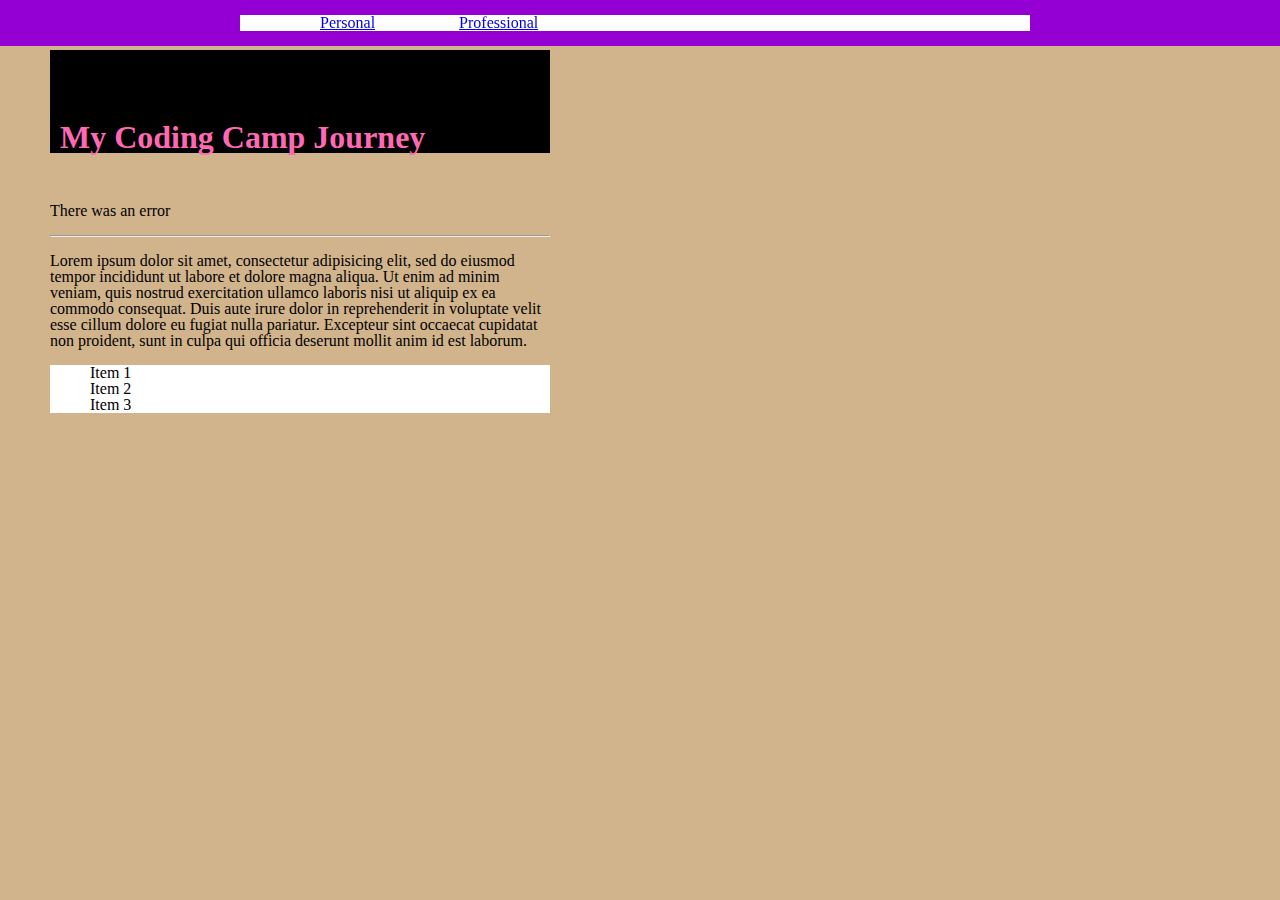
<file: Blog/index.html>
<!DOCTYPE html>
<html lang="en">
<head>
  <link rel="stylesheet" href="/Theme/style.css">
  <meta charset="UTF-8">
  <meta name="viewport" content="width=device-width, initial-scale=1.0">
  <meta http-equiv="X-UA-Compatible" content="ie=edge">
  <title>Ramona's Blog</title>
</head>

<body>

  <div class="navigation">
      <Ul class="container">
        <li id=hover>
          <a href="http://ramonaspeaks.com">Personal</a>
          <ul class="dropdown">
            <li><a href="http://ramonaspeaks.com/work-with-ramona/life-vantage-coaching/">Vantage Coaching</a></li>
            <li><a href="https://youtu.be/M5jIHLIMXhQ">Speaker</a></li>
            <li><a href="/Blog/index.html">Blog</a></li>
            <li><a href="/Haiku.md">Haiku</a></li>
          </ul>
        </li>
        <li>
          <a href="http://wordcatchers.com">Professional</a>
          <ul class="dropdown">
            <li><a href="#">Choose Your Own Adventure</a></li>
            <li><a href="#">RamonaSpeaks.com</a></li>
            <li><a href="http://ramonaspeaks.com/write-to-publish-bookcamp/">Landing Page</a></li>
            <li><a href="#">eBook Pulishing</a></li>
          </Ul>
        </li>
  </div>
<div class="header">
<p>
<p>
    <h1> My Coding Camp Journey</h1>
</p>
</p>
</div>


<div class="content">
<H2>The Mind of A Frontend Developer</h2>
<p> Learning something for the first time can be nerve wrecking, especially if it's coding. Even if you have a level of familiarity, relearning a skill can be nerving. This blog shares my coding camp journey through <span class="highlight"> Savvy Coders.</span> One thing that I know is that you have to give 100% and more and engage your whole self into learning. It also takes consistent, correct practice to come to master. I'm ready to learn so I can grow and earn!</p>
<img src="https://s3.amazonaws.com/after-school-assets/coding-super-power.jpg" width=50% height=50% alt="splash page"></a>
</div>
<p>

  <hr>

<div class="footer">
  <P>Lorem ipsum dolor sit amet, consectetur adipisicing elit, sed do eiusmod tempor incididunt ut labore et dolore magna aliqua. Ut enim ad minim veniam, quis nostrud exercitation ullamco laboris nisi ut aliquip ex ea commodo consequat. Duis aute irure dolor in reprehenderit in voluptate velit esse cillum dolore eu fugiat nulla pariatur. Excepteur sint occaecat cupidatat non proident, sunt in culpa qui officia deserunt mollit anim id est laborum.</P>
</div>
<ul id = Footer-Color>
  <li>Item 1</li>
  <li>Item 2</li>
  <li>Item 3</li>
</ul>
<script src="https://cdnjs.cloudflare.com/ajax/libs/jquery/3.2.1/jquery.js" charset="utf-8"></script>
<script src="/js/blog.js" charset="utf-8"></script>
</body>
</html>
</file>
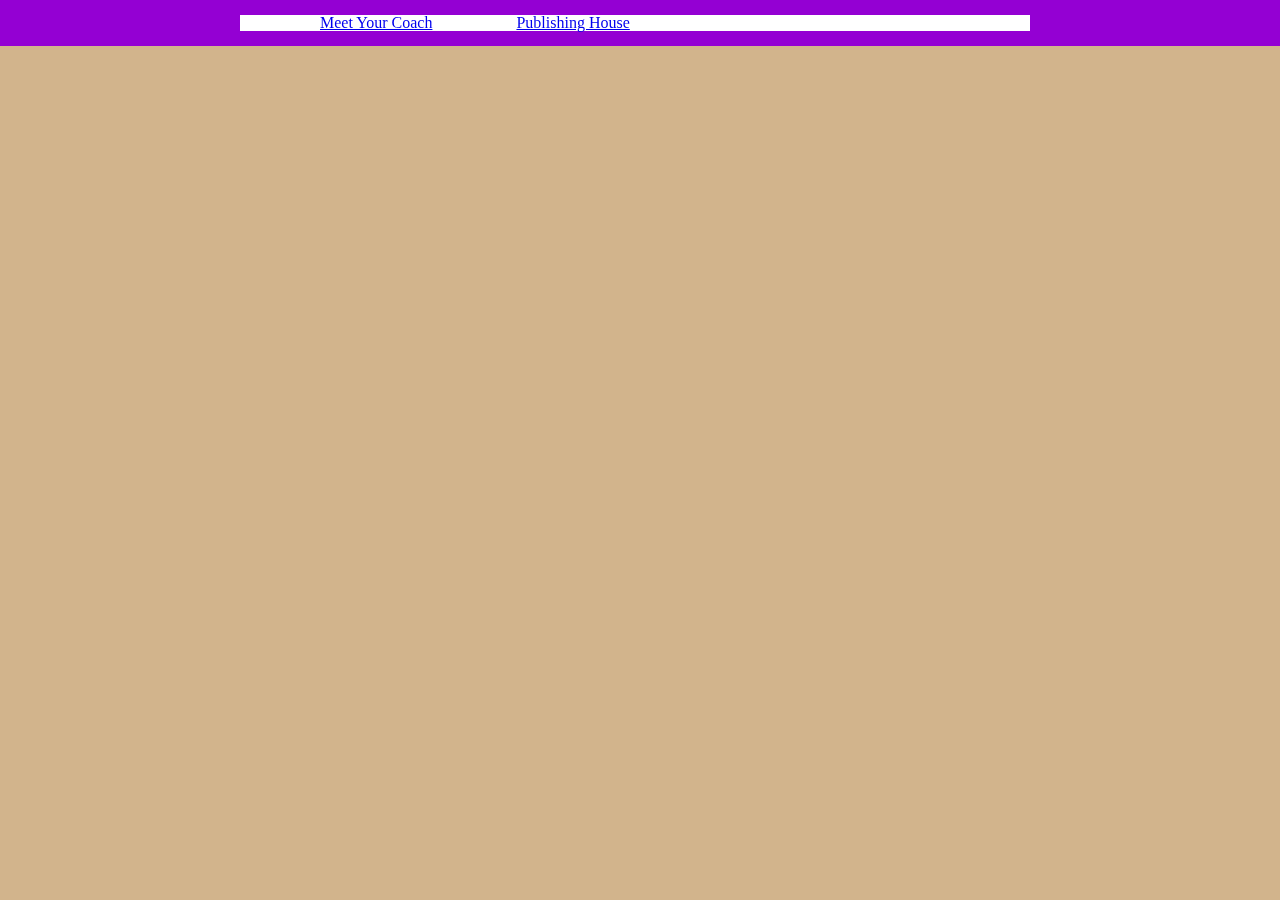
<file: Projects/index.html>
<!DOCTYPE html>
<html lang="en">
<head>
<link rel="stylesheet" href="/Theme/style.css">
  <meta charset="UTF-8">
  <meta name="viewport" content="width=device-width, initial-scale=1.0">
  <meta http-equiv="X-UA-Compatible" content="ie=edge">
  <title> My Class Day 4</title>
</head>
<body>

  <div class="navigation">
      <Ul class="container">
        <li id=hover>
          <a href="http://ramonaspeaks.com">Meet Your Coach</a>
          <ul class="dropdown">
            <li><a href="http://ramonaspeaks.com/work-with-ramona/life-vantage-coaching/">Vantage Coaching</a></li>
            <li><a href="http://ramonaspeaks.com/work-with-ramona/mind-mapping-workshop/">Mind Mapping</a></li>
            <li><a href="/Blog/index.html">Coding Blog</a></li>
            <li><a href="/Haiku.md">Haiku</a></li>
          </ul>
        </li>
        <li>
          <a href="http://wordcatchers.com">Publishing House</a>
          <ul class="dropdown">
            <li><a href="#">Your Life Story</a></li>
            <li><a href="#">Academic Writing</a></li>
            <li><a href="http://ramonaspeaks.com/write-to-publish-bookcamp/">Self-Publishing</a></li>
            <li><a href="#">eBook Pulishing</a></li>
          </Ul>
        </li>
  </div>



  <ul>
    <li><a :hover href="#"</li>
    <li><a href="#"</li>
    <li><a href="#"</li>
    <li><a href="#"</li>
  </ul>
</body>
</html>
</file>
<file: Projects/Grid/index.html>
<!DOCTYPE html>
<html lang="en">
<head>
  <meta charset="UTF-8">
  <meta name="viewport" content="width=device-width, initial-scale=1.0">
  <meta http-equiv="X-UA-Compatible" content="ie=edge">
  <link rel="stylesheet" href="/Theme/grid.css">
  <title>Document</title>
</head>
<body>
  <div id="grid">
    <div></div>
    <div></div>
    <div></div>
    <div></div>
    <div></div>
    <div></div>
    <div></div>
  </div>
</body>
</html>
</file>
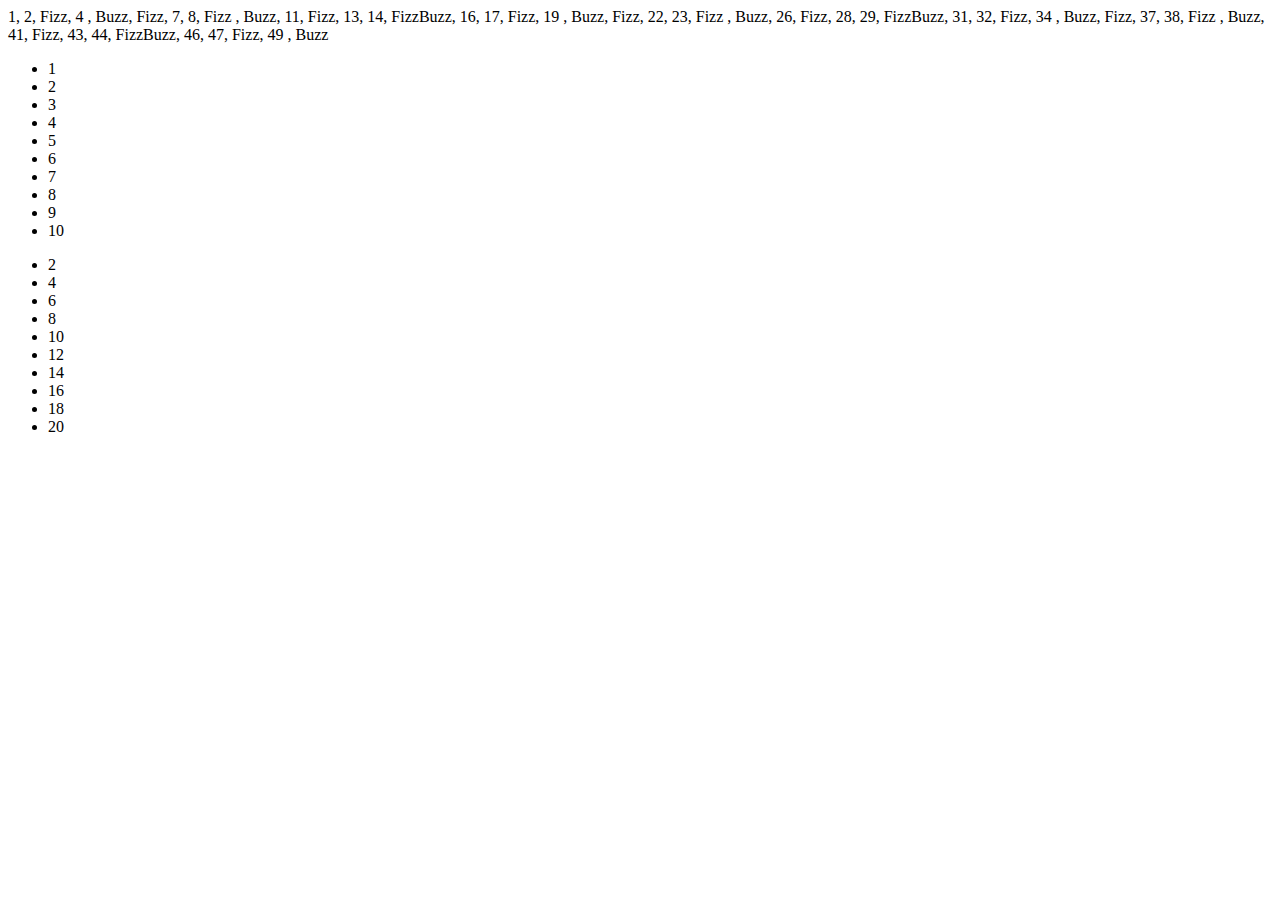
<file: Projects/loops/index.html>
<!DOCTYPE html>
<html lang="en">
<head>
  <meta charset="UTF-8">
  <meta name="viewport" content="width=device-width, initial-scale=1.0">
  <meta http-equiv="X-UA-Compatible" content="ie=edge">

  <title>Ramona's Loop Playground</title>
</head>
<body>
<div id="fizzbuzz"></div>
<ul id="count">
  <li></li>
  <li></li>
  <li></li>
  <li></li>
  <li></li>
  <li></li>
  <li></li>
  <li></li>
  <li></li>
  <li></li>
</ul>
<ul id="evens"></ul>
<script src="https://cdnjs.cloudflare.com/ajax/libs/jquery/3.2.1/jquery.js" charset="utf-8"></script>
<script src="/js/loops.js" charset="utf-8"></script>
</body>
</html>
</file>
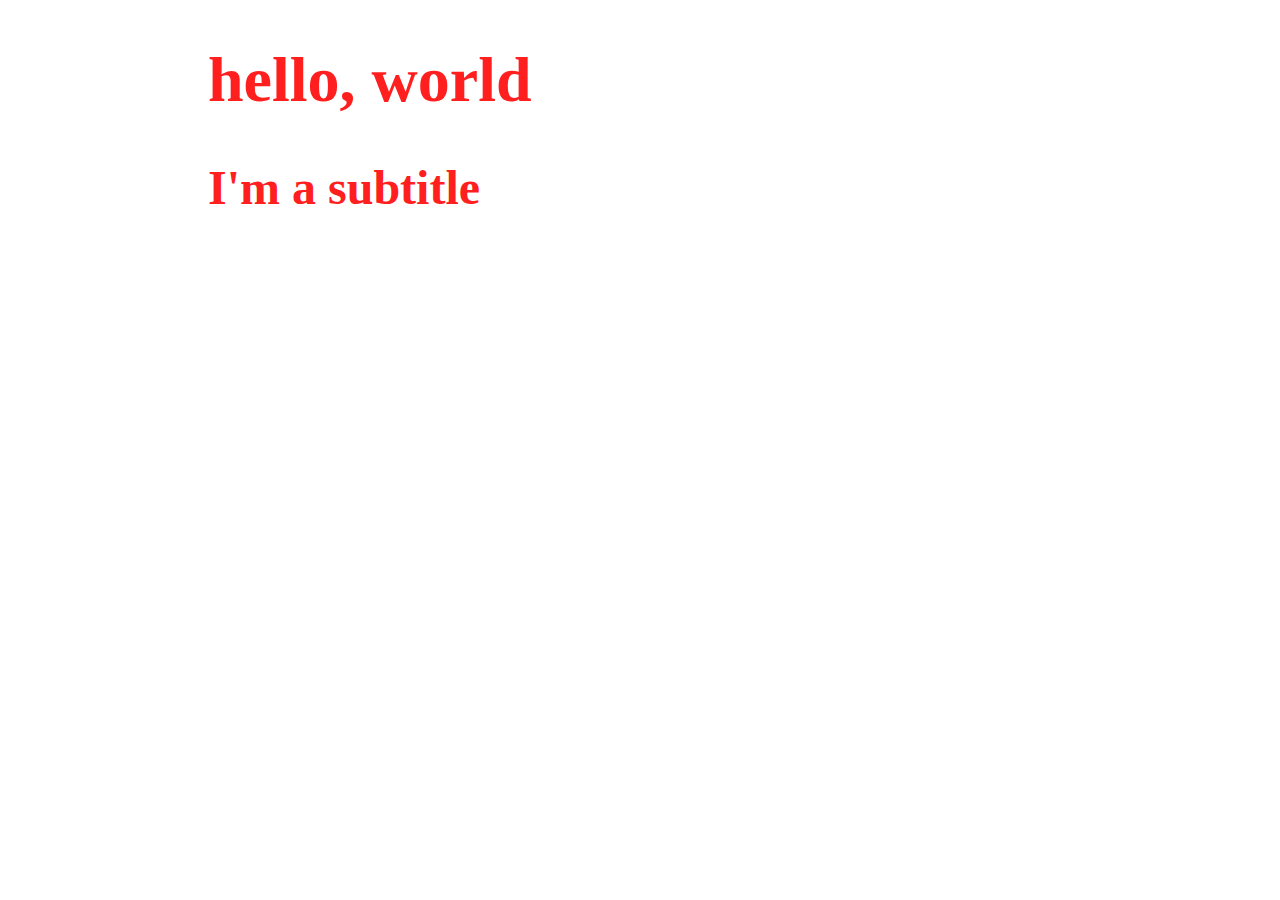
<file: Projects/sandbox/index.html>
<!DOCTYPE html>
<html lang="en">
<head>
  <meta charset="UTF-8">
  <meta name="viewport" content="width=device-width, initial-scale=1.0">
  <meta http-equiv="X-UA-Compatible" content="ie=edge">
  <title>RJ Sandbox</title>
</head>
<body>
  <div id="output">

  </div>

<script src="https://cdnjs.cloudflare.com/ajax/libs/jquery/3.2.1/jquery.js" charset="utf-8"></script>
<script src="/js/sandbox.js" charset="utf-8"></script>
</body>
</html>
</file>
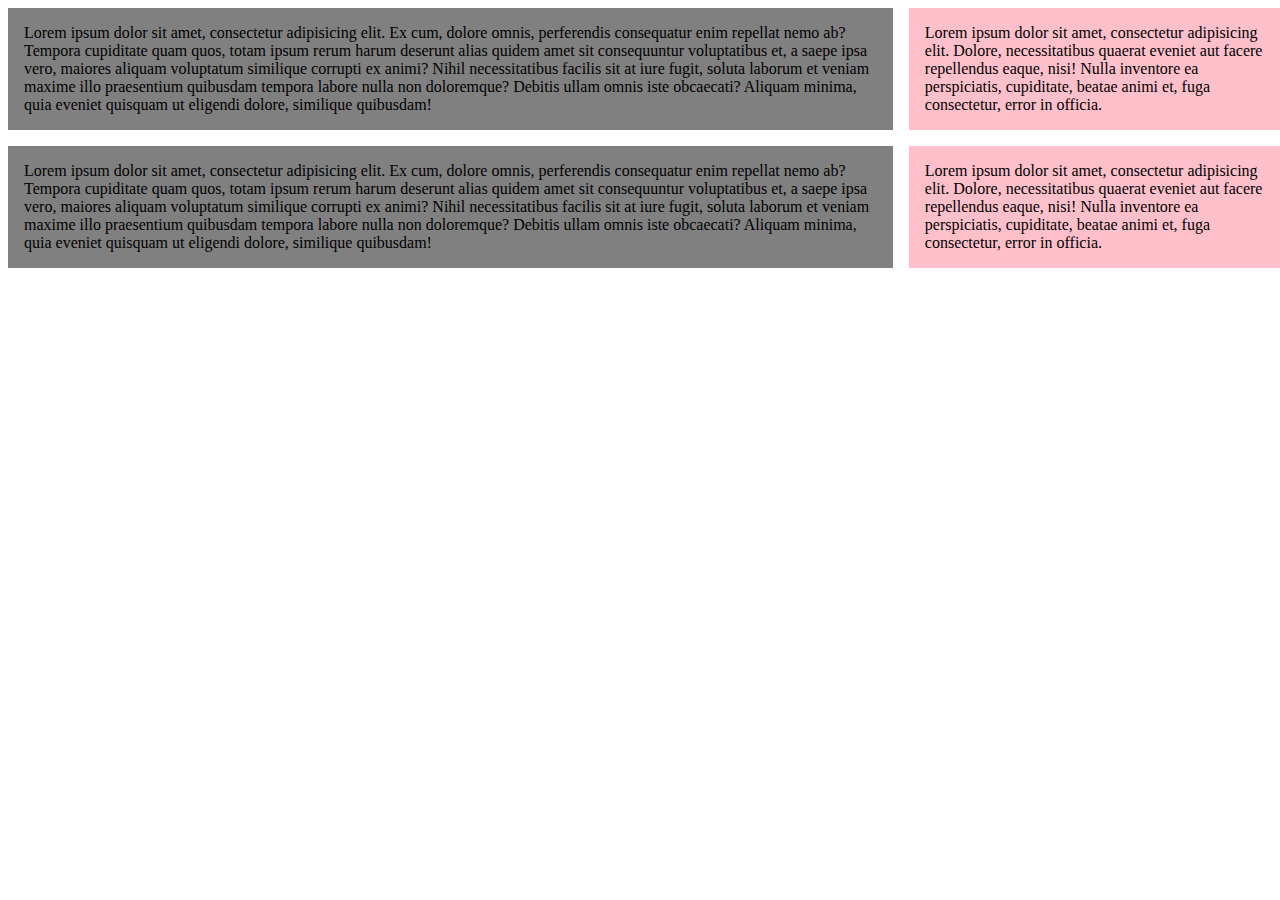
<file: Projects/showcase/index.html>
<!DOCTYPE html>
<html lang="en">
<head>
  <meta charset="UTF-8">
  <title>CSS Grids</title>
  <style>
    .gridContainer{
      display:grid;
      grid-template-columns: 70% 30%;
      /*
      grid-column-gap: 1em;
      grid-row-gap: 1em;
      */
      grid-gap: 1em;
    }

    .gridContainer > div{
      background-color: pink;
      padding: 1em;
    }
    .gridContainer > div:nth-child(odd){
      background-color: grey;
    }
  </style>
</head>
<body>
  <div class="gridContainer">
    <div>
      Lorem ipsum dolor sit amet, consectetur adipisicing elit. Ex cum, dolore omnis, perferendis consequatur enim repellat nemo ab? Tempora cupiditate quam quos, totam ipsum rerum harum deserunt alias quidem amet sit consequuntur voluptatibus et, a saepe ipsa vero, maiores aliquam voluptatum similique corrupti ex animi? Nihil necessitatibus facilis sit at iure fugit, soluta laborum et veniam maxime illo praesentium quibusdam tempora labore nulla non doloremque? Debitis ullam omnis iste obcaecati? Aliquam minima, quia eveniet quisquam ut eligendi dolore, similique quibusdam!
    </div>
    <div>
      Lorem ipsum dolor sit amet, consectetur adipisicing elit. Dolore, necessitatibus quaerat eveniet aut facere repellendus eaque, nisi! Nulla inventore ea perspiciatis, cupiditate, beatae animi et, fuga consectetur, error in officia.
    </div>


    <div>
      Lorem ipsum dolor sit amet, consectetur adipisicing elit. Ex cum, dolore omnis, perferendis consequatur enim repellat nemo ab? Tempora cupiditate quam quos, totam ipsum rerum harum deserunt alias quidem amet sit consequuntur voluptatibus et, a saepe ipsa vero, maiores aliquam voluptatum similique corrupti ex animi? Nihil necessitatibus facilis sit at iure fugit, soluta laborum et veniam maxime illo praesentium quibusdam tempora labore nulla non doloremque? Debitis ullam omnis iste obcaecati? Aliquam minima, quia eveniet quisquam ut eligendi dolore, similique quibusdam!
    </div>
    <div>
      Lorem ipsum dolor sit amet, consectetur adipisicing elit. Dolore, necessitatibus quaerat eveniet aut facere repellendus eaque, nisi! Nulla inventore ea perspiciatis, cupiditate, beatae animi et, fuga consectetur, error in officia.
    </div>
  </div>

</body>
</html>
</file>
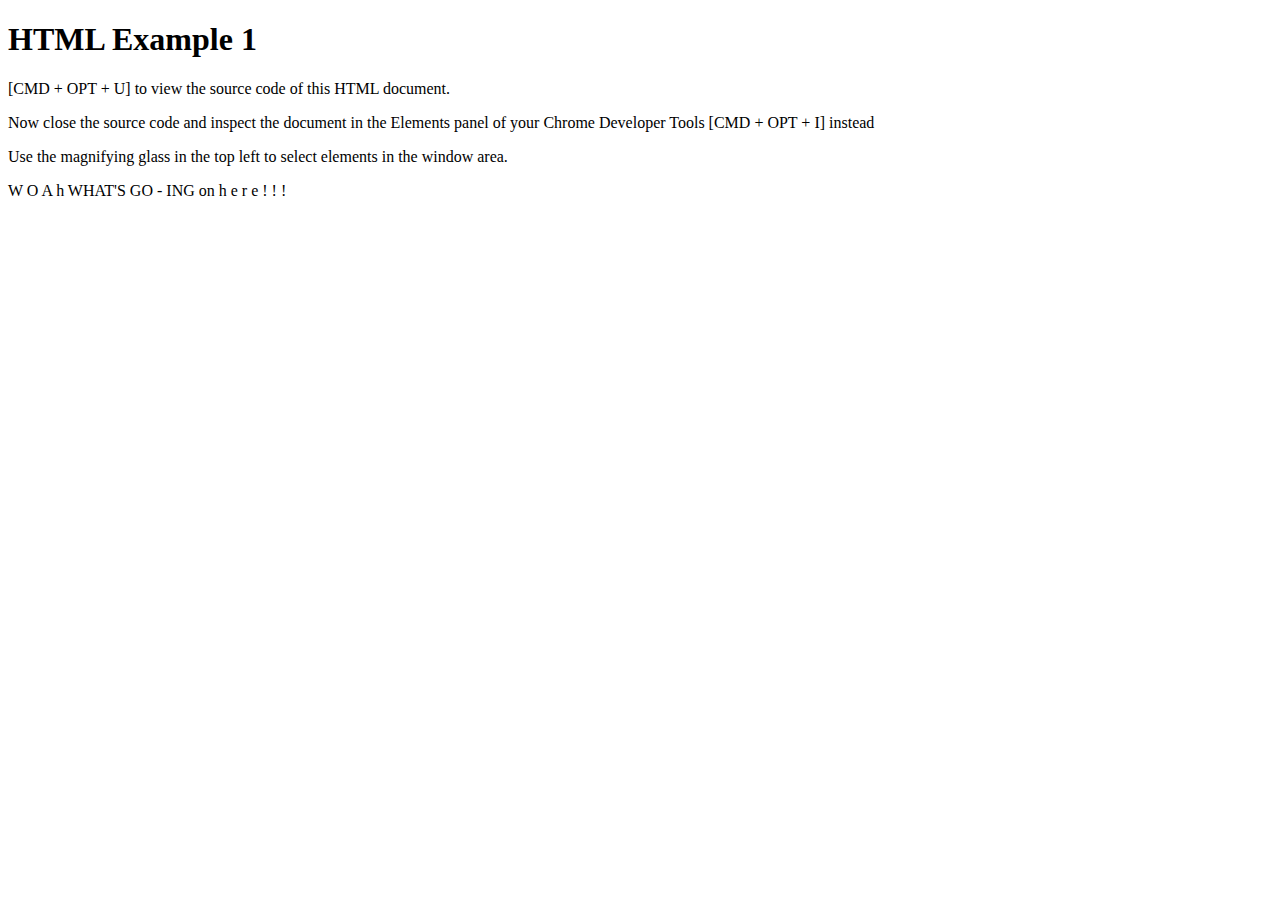
<file: example.html>
<!DOCTYPE html>
<html>
<head>
<title>HTML EXAMPLE</title>
</head>
<body>

<h1>HTML Example 1</h1>
<p>[CMD + OPT + U] to view the source code of this HTML document.</p>
<p>Now close the source code and inspect the document in the Elements panel of your Chrome Developer Tools [CMD + OPT + I] instead</p>
<p>Use the magnifying glass in the top left to select elements in the window area.</p>
<p>
  W  O  A  h
    WHAT'S
  GO  -  ING
                    on


  h   e   r   e
              !
        !
  !
</p>
<!-- ALERT: THIS IS JUST A COMMENT -->

<!--

    SECRET: Developers often use comments to annotate their code.

            ...or complain about their bosses. They aren't rendered on the page.
            So only people who view the source code get to see them. Fun!

-->
</body>
</html>
</file>
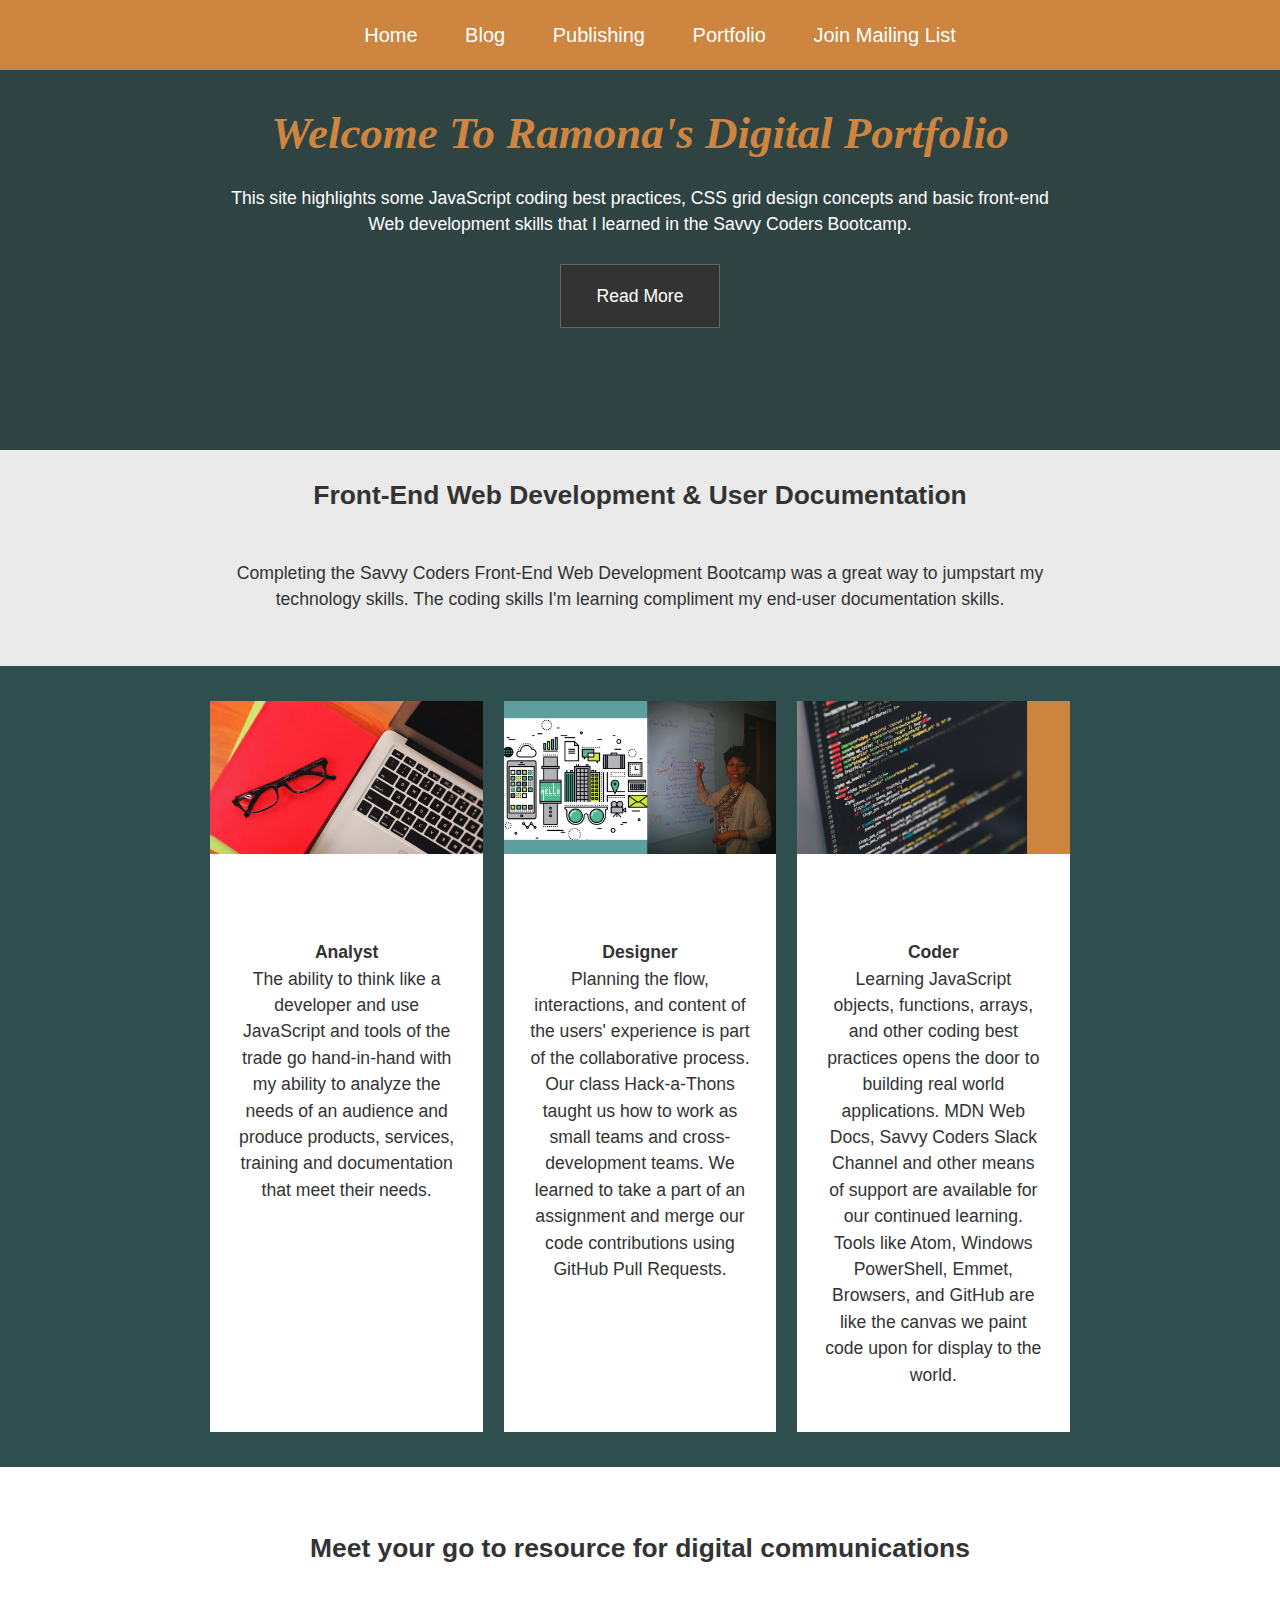
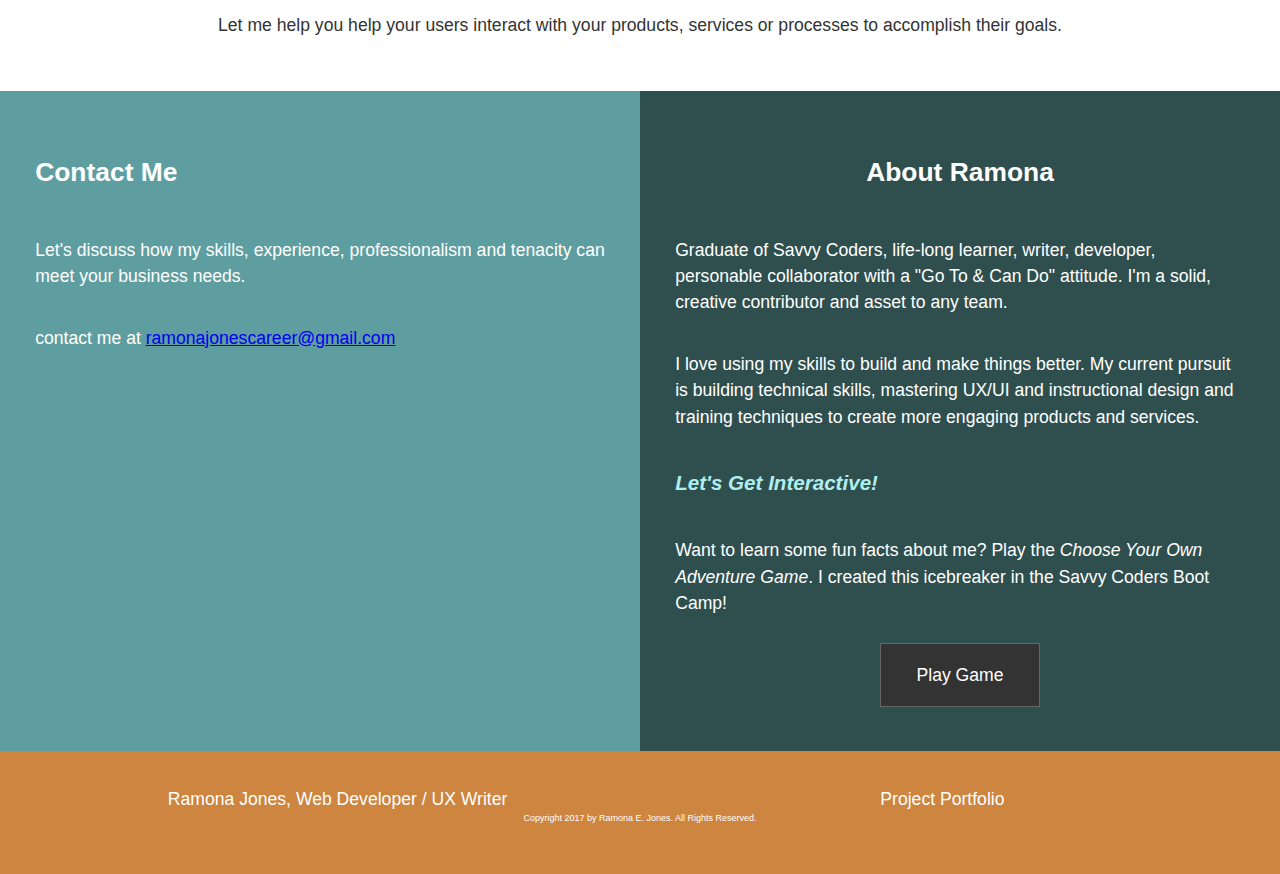
<file: Projects/choose-your-own-adventure/new-adventure.html>
<!DOCTYPE html>
<html lang="en">
<head>
  <meta charset="UTF-8">
  <meta name="viewport" content="width=device-width, initial-scale=1.0">
  <meta http-equiv="X-UA-Compatible" content="ie=edge">
<link rel="stylesheet" href="new-adventure.css">
  <title>Ramona Jones Web Development Portfolio</title>
</head>
<body>
  <div id="navigation" class="navigation">
    <ul>
      <li><a href="index.html">Home</a> </li>
      <li><a href="http://ramonaspeaks.com/blog/">Blog</a> </li>
      <li><a href="http://wordcatchers.com">Publishing</a></li>
      <li><a href="new-adventure.html">Portfolio</a></li>
        <li><a href="contact.html">Join Mailing List</a></li>
    </ul>
  </div>

  <!-- Header Showcase Note content-wrap lets us wrap our text-->
  <header id="showcase" class="grid">
     <div class="bg-image"></div>
     <div class="content-wrap">
      <h1>Welcome To Ramona's Digital Portfolio</h1>
      <p>This site highlights some JavaScript coding best practices, CSS grid design concepts and basic front-end Web development skills that I learned in the Savvy Coders Bootcamp.</p>
      <a href="#section-b" class="btn">Read More</a>
      </div>
  </header>

  <!-- Section A -->
<main id="main">
<section id="section-a" class="grid">
  <div class="content-wrap">
  <h2 class="content-title">Front-End Web Development & User Documentation</h2>
  <p>Completing the Savvy Coders Front-End Web Development Bootcamp was a great way to jumpstart my technology skills. The coding skills I'm learning compliment my end-user documentation skills.</p>
  </div>
</section>

<!-- Section B -->
<section id="section-b" class="grid">
  <ul>
    <li>
      <div class="card">
        <img src="./web-images/analyst.png" alt="Ramona Jones' UX Writer. Hire a Front-end Web Developer with Technical Writing and Project Coordination Skills">
        <div class="card-content">
          <h3 class="card-title"></h3>
        <p><b>Analyst</b><br>The ability to think like a developer and use JavaScript and tools of the trade go hand-in-hand with my ability to analyze the needs of an audience and produce products, services, training and documentation that meet their needs.</p>
        </div>
      </div>
    </li>
    <li>
      <div class="card">
        <img src="./web-images/uxwriter.png" alt="Ramona Jones' Splash Page. Hire a Front-end Web Developer with Technical Writing and Project Coordination Skills">
        <div class="card-content">
          <h3 class="card-title"></h3>
        <p><b>Designer</b><br>Planning the flow, interactions, and content of the users' experience is part of the collaborative process. Our class Hack-a-Thons taught us how to work as small teams and cross-development teams. We learned to take a part of an assignment and merge our code contributions using GitHub Pull Requests.</p>
        </div>
      </div>
    </li>
    <li>
      <div class="card">
        <img src="./web-images/webdev.png" alt="Ramona Jones' Splash Page. Hire a Front-end Web Developer with Technical Writing and Project Coordination Skills">
        <div class="card-content">
          <h3 class="card-title"></h3>
        <p><b>Coder</b><br>Learning JavaScript objects, functions, arrays, and other coding best practices opens the door to building real world applications. MDN Web Docs, Savvy Coders Slack Channel and other means of support are available for our continued learning.
          <br>Tools like Atom, Windows PowerShell, Emmet, Browsers, and GitHub are like the canvas we paint code upon for display to the world.</p>
        </div>
      </div>
    </li>
  </ul>
</section>

<!-- Section C -->
<section id="section-c" class="grid">
<div class="content-wrap">
  <h2 class="content-title">Meet your go to resource for digital communications</h2>
  <p>Let me help you help your users interact with your products, services or processes to accomplish their goals.</p>
</div>
</section>


<!-- Section D -->
<section id="section-d" class="grid">
<div class="box">
  <h2 class="content-title">Contact Me</h2>
  <p>Let's discuss how my skills, experience, professionalism and tenacity can meet your business needs.</p>
  <p>contact me at <a href="mailto:ramonajonescareer@gmail.com?subject=Saw Your Portfolio; Let's talk about a career">ramonajonescareer@gmail.com</a></p>
</div>
<div class="box">
  <h2 class="content-title">About Ramona</h2>
  <p>Graduate of Savvy Coders, life-long learner, writer, developer,  personable collaborator with a "Go To & Can Do" attitude.  I'm a solid, creative contributor and asset to any team. </p>
  <p>I love using my skills to build and make things better. My current pursuit is building technical skills, mastering UX/UI and instructional design and training techniques to create more engaging products and services.</p>
<h3>Let's Get Interactive!</h3>
  <p>Want to learn some fun facts about me? Play the <i>Choose Your Own Adventure Game</i>. I created this icebreaker in the Savvy Coders Boot Camp!</p>
  <a href="index.html" class="btn" >Play Game</a>
</div>
</main>

<!-- Footer -->
<footer id="main-footer" class="grid">
<div>Ramona Jones, Web Developer / UX Writer</div>
<div>Project Portfolio</div> <br>
<div class=footer>Copyright 2017 by Ramona E. Jones. All Rights Reserved.</div>
</footer>

<!-- all HTML content goes above this line -->
    <!-- connected libraries -->
    <script src="https://cdnjs.cloudflare.com/ajax/libs/jquery/3.2.1/jquery.min.js"></script>

    <!-- connected custom scripts -->
    <script type="text/javascript" src="/js/chooseYourOwnAdventure.js"></script>
    <script src="/js/chooseYourOwnAdventure.js" charset="utf-8"></script>
</body>
</html>
</file>
<file: Theme/style.css>
body {
	line-height: 1;
}
ol, ul {
	list-style: none;
}
blockquote, q {
	quotes: none;
}
blockquote:before, blockquote:after,
q:before, q:after {
	content: '';
	content: none;
}
table {
	border-collapse: collapse;
	border-spacing: 0;
}

.container {
  max-width: 750px;
  margin: 10px auto;
}

  body{
    box-sizing: border-box;
      width: 500px;
      height: 500px;
    background-color: tan;
    max-width: 100px auto;
		margin: 50px
  }
  h1{
    color: hotpink;
  }
  ul{
    background-color: white;
  }
  .ExtraPink {
    color: pink;
  }
subheader {
    font-style: italic; color: darkgrey; font-weight: 500;
  }
  .header {
    padding-left: 10px;
		padding-top: 50px;
    margin-top: 50px;
		margin-bottom: 50px;
    background-color: black;
    text-decoration-color: DarkViolet;
    }
  }
.content {
  border: 2px solid red;
  padding: 50px 10px 20px 30px;
  margin: 10px 0px 0px 0px;
	background-color: lightblue;
}
.navigation {
	position: fixed;
  top: 0;
  right:0;
  width: 100vw;
  padding: 5px;
	border: hotpink;
  background-color: DarkViolet;
}
.navigation .dropdown {
  display: none;
  position: absolute;
  top: 55px;
  right: 0;
}
.navigation .dropdown:hover {
  display: block;
}
.navigation a:hover + .dropdown,
.navigation .dropdown:hover {
  display: block;
}
.navigation > ul > li {
  position: relative;
  margin: 4;
  padding:40px;
  display: inline;
}
/*.navigation > ul > li:hover {
  background-color: white;
}*/
.links {
border: blue;
}
.footer: {
	border: yellow;
  background-color: pink;
  max-width: 10px;

div>p {
  background-color: gold;
}
.div + footer >p {
  font-style: italic; color: lightgrey;
}
.image {

}
#Footer-Color {
  background-color:orange;
}
#Footer-Color > li:first-child {
  background-color: White;
}
#Footer-Color > li:last-child {
  background-color: White;
}
#Footer-Color > li:nth-child(2) {
  background-color: White;
}
#Footer-Color > li:nth-child(2n+1) {
  background-color: Red;
}
.Footer li:hover {
  background-color: grey;
}
.hover {
  background-color: grey;
}

  input[type="text"] {
    background-color: purple;
  }
  input[type="checkbox"]{
    padding: 40px;
  }

	/* chooseYourOwnAdventure grid layout and styles */
.wrapper {
		display: grid;
		grid-template-columns: repeat(7, 1fr);
		grid-auto-rows: minmax(100px, auto);
		grid-gap: 20px;
}
.header {
  grid-column-start: 1;
  grid-column-end: 4;
}


.formheader {
    width: 100%;
    max-width: 800px;
}

.formheader > div {
    margin: 5px;
}

.formheader > div > input {
    width: 100%;
}
</file>
<file: Theme/grid.css>
#grid {
display: grid;
grid-template-columns: repeat(3, 1fr);
}
#grid > div {
  background-color: hotpink;
  padding: 1em;
  margin: 0.25em;
}

#grid > div:first-child {
  grid-column: 1 / -1

}

@media (min-width: 415px) {
  #grid > div {
    grid-template-columns: repeat(3, 1fr);
  }
}
</file>
<file: Projects/choose-your-own-adventure/new-adventure.css>
/* Core Styles */

body {
  margin: 0;
  font-family: Arial, Helvetica, Georgia, sans-serif;
  background:  darkslategray;
  color:  white; /* This is text color*/
  font-size: 1.1em;
  line-height: 1.5;
  text-align: center;
}

img {
  display: block;
  width: 100%;
  height: auto;
}

h1,
h2,
h3 {
  margin: 0;
  padding: 1em 0;
}
h1 {
  font-style: italic;
  font-name: Georgia;
  font-family: serif;
  font-size: 45px;
  color: peru;
}

h3 {
  font-style: oblique;
  text-align: left;
  color: paleturquoise;
}

p {
  margin: 0;
  padding: 1em 0;
}

/* using just block makes the button stretch width of screen*/
 /* The first 1 em is top to bottom. the second one is left to right*/
.btn {
  display: inline-block;
  background: #333;
  color: #fff;
  text-decoration: none;
  padding: 1em 2em;
  background: #333;
  border: 1px solid #666;
  margin: 0.5em 0;
}

.btn:hover {
  background: #eaeaea;
  color: #333;
}

/* Header Showcase  note image called by itself to add transparency*/

#showcase {
  min-height: 450px;
  color: #fff;
  text-align: center;
}
#showcase2 {
  min-height: 450px;
  color: #fff;
  text-align: center;
  margin-top: 70px;
}
/* must set position to absolute because it goes in background*/
 /* wont see image until you add width and height dimensions. Must be the same height as showcase above*/
/* fades out image. The lower the nummber the more tranparent*/
#showcase2 .bg-image {
  position: absolute;
  padding-top: 250px;
  background: #333
    url("web-images/splash.png");
  background-position: center;
  background-repeat: no-repeat;
  background-size: cover;
  width: 100%;
  height: 300px;
  z-index: -1;
  opacity: 0.9

}

#showcase .bg-image {
  position: absolute;
  background: #333
    url("https://static.pexels.com/photos/248515/pexels-photo-248515.png");
  background-position: center;
  background-repeat: no-repeat;
  background-size: cover;
  width: 100%;
  height: 450px;
  z-index: -1;
  opacity: 0.4
}

#showcase h1 {
  padding-top: 100px;
  padding-bottom: 0;
}
/* Padding */
#showcase .content-wrap,
#section-a .content-wrap {
  padding: 0 1.5em;
}

/* Section A */

#section-a {
  background: #eaeaea;
  color: #333;
  padding-bottom: 2em;
}

/* Section B */

#section-b {
  padding: 2em 1em 1em;
}

#section-b ul {
  list-style: none; /*get rid of bullets that appear by default */
  margin: 0;
  padding: 0;
}

#section-b li {
  margin-bottom: 1em;
  background: #fff;
  color: #333;
}

#contactForm {
  background-color: white;
  margin: 2px;
  padding: 1.5em;
}



/* Add paddinig to the card content only instead of on the section-b card in
case you want to use the .card-content some place else */
.card-content {
  padding: 1.5em;
}

/* Section C */

#section-c {
  background: #fff; /* White backgroun */
  color: #333; /* dark text */
  padding: 2em;
}

/* Section D / Boxes */

#section-d .box {
  padding: 2em;
  color:  #fff;
}

#section-d .box:first-child { /* Add pseudo class called first-child */
  background: cadetblue;
  text-align: left;
}
 /* Add pseudo class to left align text in the entire box. can use #section-d  h3 + p {
   text-align: left;  to only left align the first paragraph after the h3 tag*/
#section-d   p {
  text-align: left;
}
#box2  li{
  text-align: left;
}
/* Footer */

#main-footer {
  padding: 2em;
  background: peru;
  color: #fff;
  text-align: center;
}
/* Chanes the color of the link if I add one in my footer. Also removes the unerline */
#main-footer a {
  color: #2690d4;
  text-decoration: none;
}

.navigation {
  opacity: 1;
}

#navigation {
  width: 100vw;
  position: fixed;
  top: 0;
  right: 0;
  background-color: peru;
  text-align: center;
}

#navigation a {
    text-decoration: none;
    color: white;
}

#navigation > ul {

  color: white;
  font-size: 20px;
  font-family: sans-serif;
  list-style: none;

}

#navigation > ul > li {
  display: inline;
  margin: 1px;
  position: relative;
  text-decoration: none;
  padding: 20px
}

#navigation li:hover {
  background-color: peru;
}

#navigation a:hover {
  color: darkslategray;
}

/* Media Queries makes the page respond to larger screens, since this is Web first design*/

@media (min-width: 700px) {  /* Makes the site look good on larger screens. Any styles here will be in effect for screens over 700px */
  .grid {
    display: grid;
    /* This is a 4-colunm layout. The two middle columns are passed the minmax function that takes two arguments (auto, 25em) each column is 25em.  */
    grid-template-columns: 1fr repeat(2, minmax(auto, 25em)) 1fr;
  }

  #section-a .content-text {
    columns: 2;
    column-gap: 2em;
  }

  #section-a .content-text p {
    padding-top: 0; /* Makes the two columns of text align to the top */
  }

  .content-wrap,
  #section-b ul {
    grid-column: 2/4;
  }

  .box,
  #main-footer div {
    grid-column: span 2;
  }

  #section-b ul {
    display: flex;  /* Spreads the space evenly around the columns */
    justify-content: space-around;
  }

  #section-b li {
    width: 31%;
  }
}
.footer {
  font-size: 9px;
}
#quote {
  font-style: italic;
  font-family: Georgia;
  color: cadetblue;
}
#section-display > ul > li {
  display: flex;
  margin: 10px;
  position: relative;
  padding: 5px;
  list-style-type: none;
}
#section-display ul {
  list-style-type: none;
}
</file>
